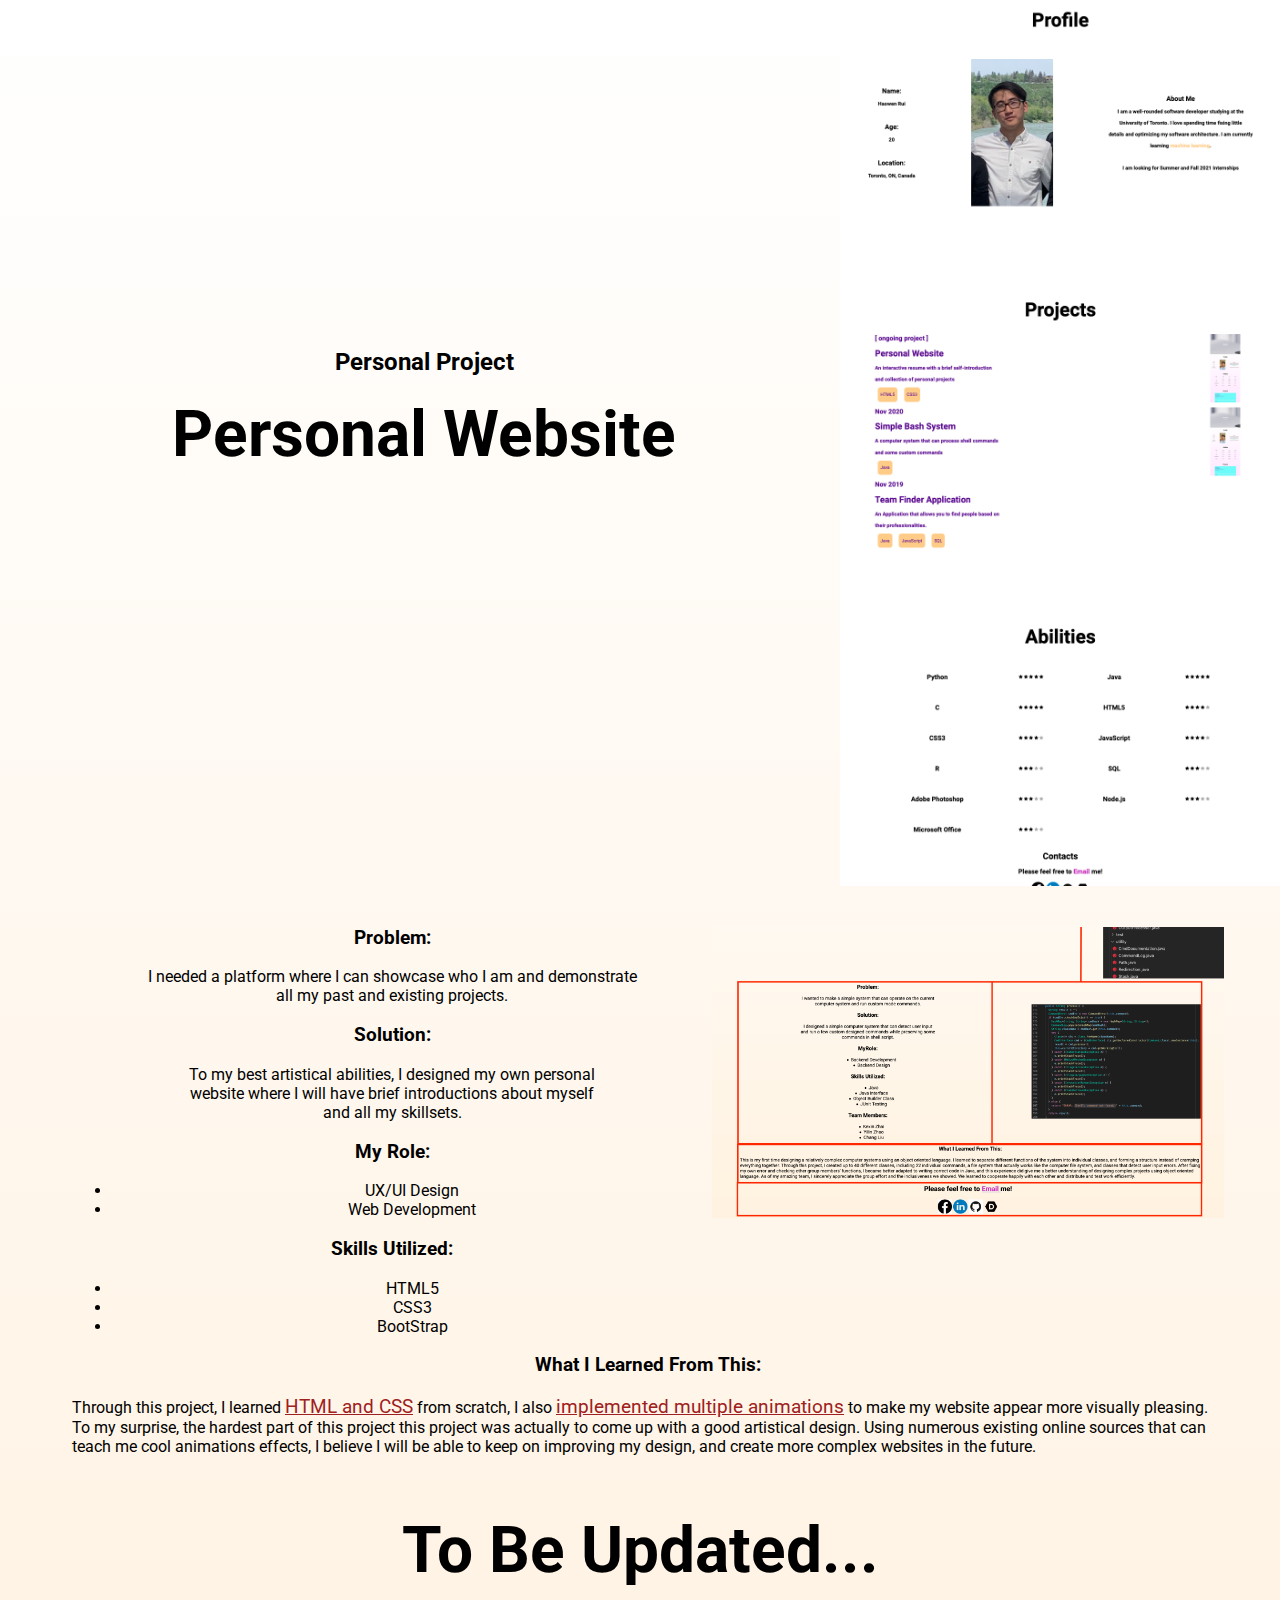
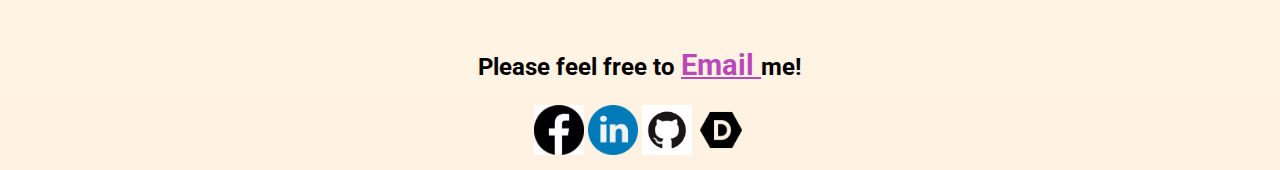
<file: Personal_Website/PersonalWebsite/PersonalWebsite.html>
<!DOCTYPE html>
<html>

<head>
    <title>Personal Website</title>
    <!--Google fonts-->
    <link href="https://fonts.googleapis.com/css2?family=Roboto:wght@400;700&display=swap" rel="stylesheet">
    <!--style sheet-->
    <link href="./styleWeb.css" type="text/css" rel="stylesheet">
</head>

<body>
    <div class="header">
        <img src="../FirstDesign.png" alt="">
        <div class="cap">
            <h2>Personal Project</h2>
            <h1></h1>
        </div>
    </div>
    <div class="content">
        <img src="./WebStructure.png" alt="">
        <div class="wordBlock1">
            <h3>Problem: </h3>
            <p>I needed a platform where I can showcase who I am and demonstrate </p>
            <p>all my past and existing projects.</p>
            <h3>Solution: </h3>
            <p>To my best artistical abilities, I designed my own personal </p>
            <p>website where I will have brief introductions about myself </p>
            <p>and all my skillsets. </p>
            <h3>My Role: </h3>
            <ul>
                <li>UX/UI Design</li>
                <li>Web Development</li>
            </ul>
            <h3>Skills Utilized: </h3>
            <ul>
                <li>HTML5</li>
                <li>CSS3</li>
                <li>BootStrap</li>
            </ul>
        </div>
        <div class="wordBlock2">
            <h3 style="text-align: center;">What I Learned From This: </h3>
            <p>
                Through this project, I learned <span>HTML and CSS</span> from scratch, I also <span>implemented multiple animations</span> to make my website appear more visually pleasing. To my surprise, the hardest part of this project this project
                was actually to come up with a good artistical design. Using numerous existing online sources that can teach me cool animations effects, I believe I will be able to keep on improving my design, and create more complex websites in the future.
            </p>
        </div>
    </div>
    <br>
    <div class="update">
        <h1> </h1>
    </div>
    <br>

    <footer id="contacts">
        <h2 style="text-align: center;">Please feel free to <a href="mailto: anson.rui@mail.utoronto.ca" target="_blank"><span style="font-weight: bold; color: rgb(185, 73, 185);">Email
                </span></a> me!</h2>
        <table class="contacts">
            <tr>
                <th>
                    <a href="https://www.facebook.com/anson.li.7921/" target="_blank"><img src="../facebook.png" alt=""></a>
                    <a href="https://www.linkedin.com/in/haowenruiprofile" target="_blank"><img src="../linkedin.png" alt=""></a>
                    <a href="https://github.com/hwr12138" target="_blank"><img src="../GitHub.png" alt=""></a>
                    <a href="https://devpost.com/anson7812?ref_content=user-portfolio&ref_feature=portfolio&ref_medium=global-nav" target="_blank"><img src="../dev-post.png" alt=""></a>
                </th>
            </tr>
        </table>
    </footer>
</body>

</html>
</file>
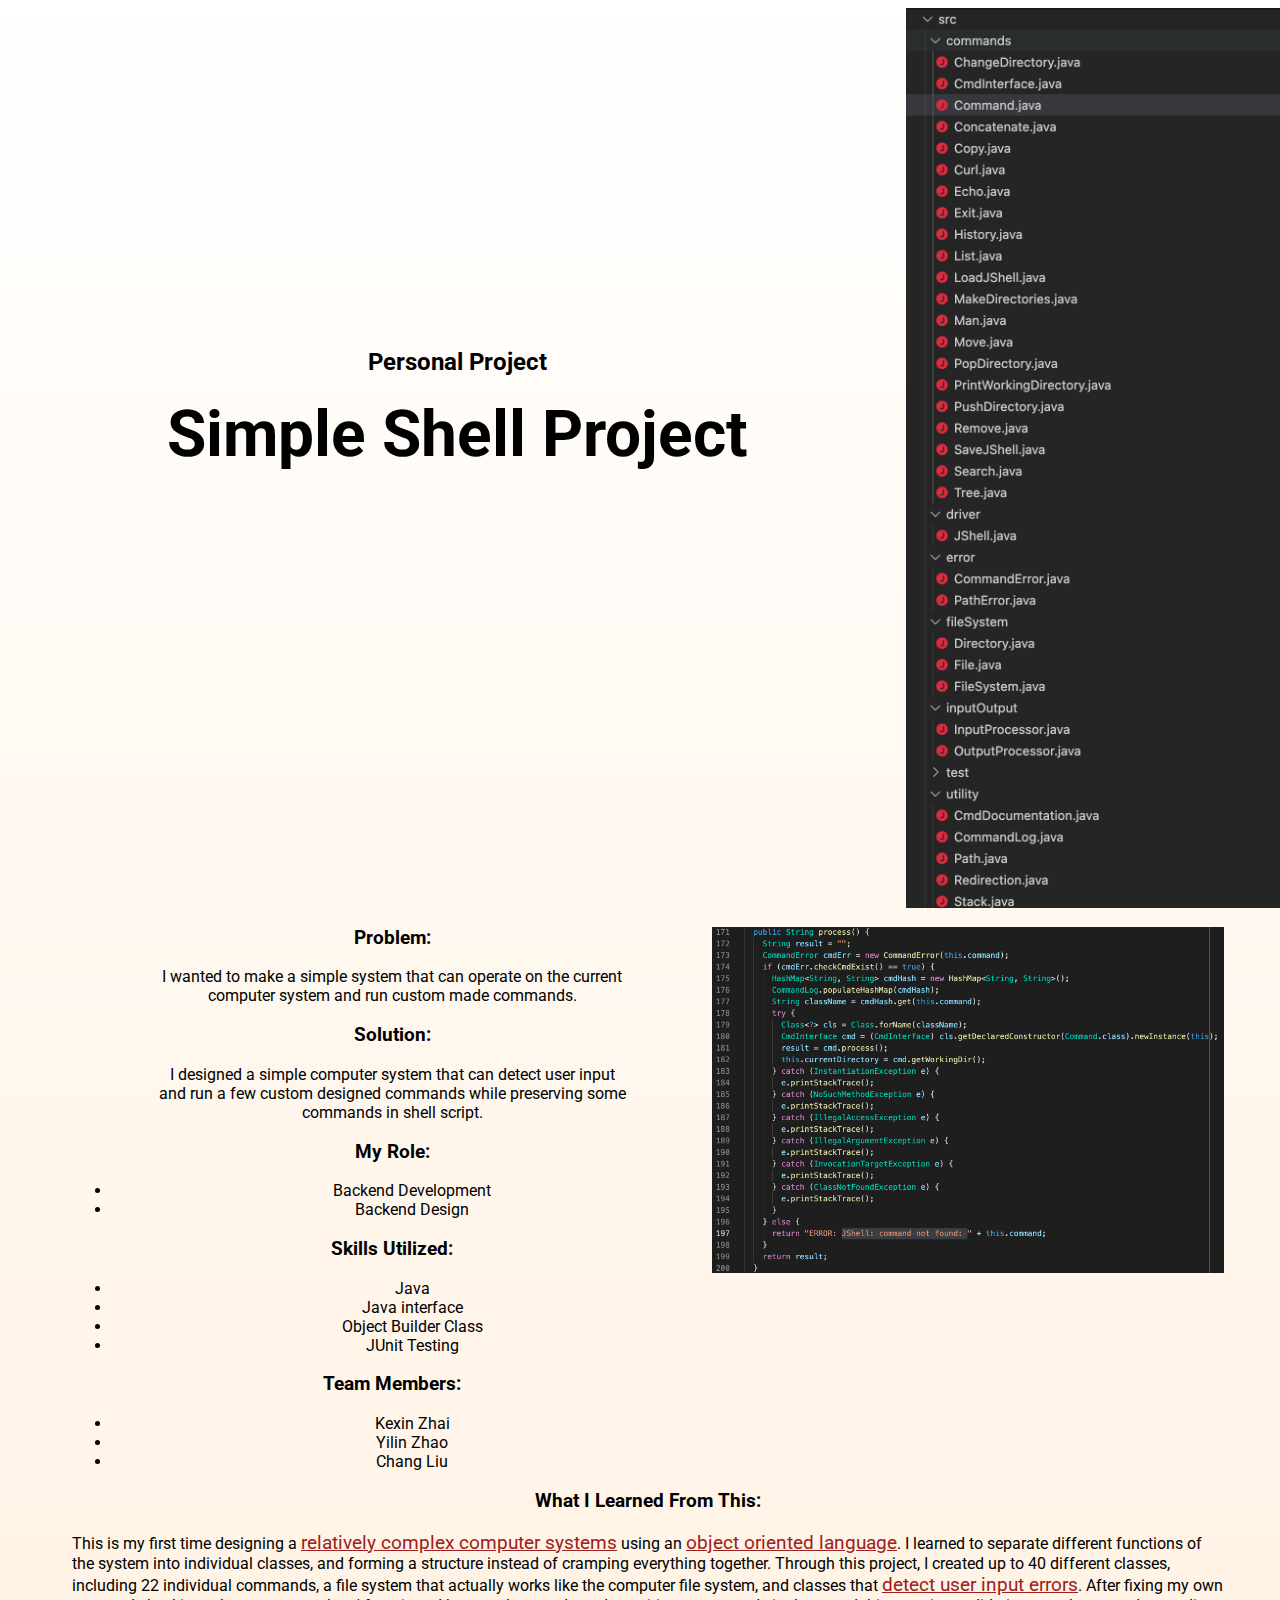
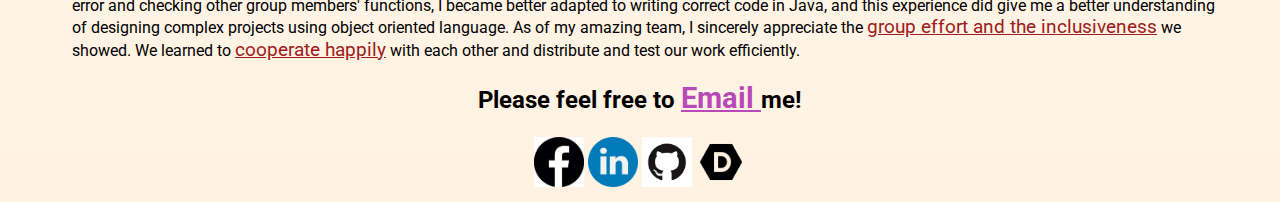
<file: Personal_Website/ShellSystem/SimpleShellSystem.html>
<!DOCTYPE html>
<html>

<head>
    <title>Simple Shell System</title>
    <!--Google fonts-->
    <link href="https://fonts.googleapis.com/css2?family=Roboto:wght@400;700&display=swap" rel="stylesheet">
    <!--style sheet-->
    <link href="./styleShell.css" type="text/css" rel="stylesheet">
</head>

<body>
    <div class="header">
        <img src="ShellClasses.png" alt="">
        <div class="cap">
            <h2>Personal Project</h2>
            <h1></h1>
        </div>
    </div>
    <div class="shellSystem">
        <img src="ShellFunc1.png" alt="">
        <div class="wordBlock1">
            <h3>Problem: </h3>
            <p>I wanted to make a simple system that can operate on the current </p>
            <p>computer system and run custom made commands.</p>
            <h3>Solution: </h3>
            <p>I designed a simple computer system that can detect user input </p>
            <p>and run a few custom designed commands while preserving some </p>
            <p>commands in shell script.</p>
            <h3>My Role: </h3>
            <ul>
                <li>Backend Development</li>
                <li>Backend Design</li>
            </ul>
            <h3>Skills Utilized: </h3>
            <ul>
                <li>Java</li>
                <li>Java interface</li>
                <li>Object Builder Class</li>
                <li>JUnit Testing</li>
            </ul>
            <h3>Team Members: </h3>
            <ul>
                <li>Kexin Zhai</li>
                <li>Yilin Zhao</li>
                <li>Chang Liu</li>
            </ul>
        </div>
        <div class="wordBlock2">
            <h3 style="text-align: center;">What I Learned From This: </h3>
            <p>
                This is my first time designing a <span>relatively complex computer systems</span> using an <span>object oriented language</span>. I learned to separate different functions of the system into individual classes, and forming a structure
                instead of cramping everything together. Through this project, I created up to 40 different classes, including 22 individual commands, a file system that actually works like the computer file system, and classes that <span>detect user input errors</span>.
                After fixing my own error and checking other group members' functions, I became better adapted to writing correct code in Java, and this experience did give me a better understanding of designing complex projects using object oriented
                language. As of my amazing team, I sincerely appreciate the <span>group effort and the inclusiveness</span> we showed. We learned to <span>cooperate happily</span> with each other and distribute and test our work efficiently.
            </p>
        </div>
    </div>

    <footer id="contacts">
        <h2 style="text-align: center;">Please feel free to <a href="mailto: anson.rui@mail.utoronto.ca" target="_blank"><span style="font-weight: bold; color: rgb(185, 73, 185);">Email
                </span></a> me!</h2>
        <table class="contacts">
            <tr>
                <th>
                    <a href="https://www.facebook.com/anson.li.7921/" target="_blank"><img src="../facebook.png" alt=""></a>
                    <a href="https://www.linkedin.com/in/haowenruiprofile" target="_blank"><img src="../linkedin.png" alt=""></a>
                    <a href="https://github.com/hwr12138" target="_blank"><img src="../GitHub.png" alt=""></a>
                    <a href="https://devpost.com/anson7812?ref_content=user-portfolio&ref_feature=portfolio&ref_medium=global-nav" target="_blank"><img src="../dev-post.png" alt=""></a>
                </th>
            </tr>
        </table>
    </footer>
</body>

</html>
</file>
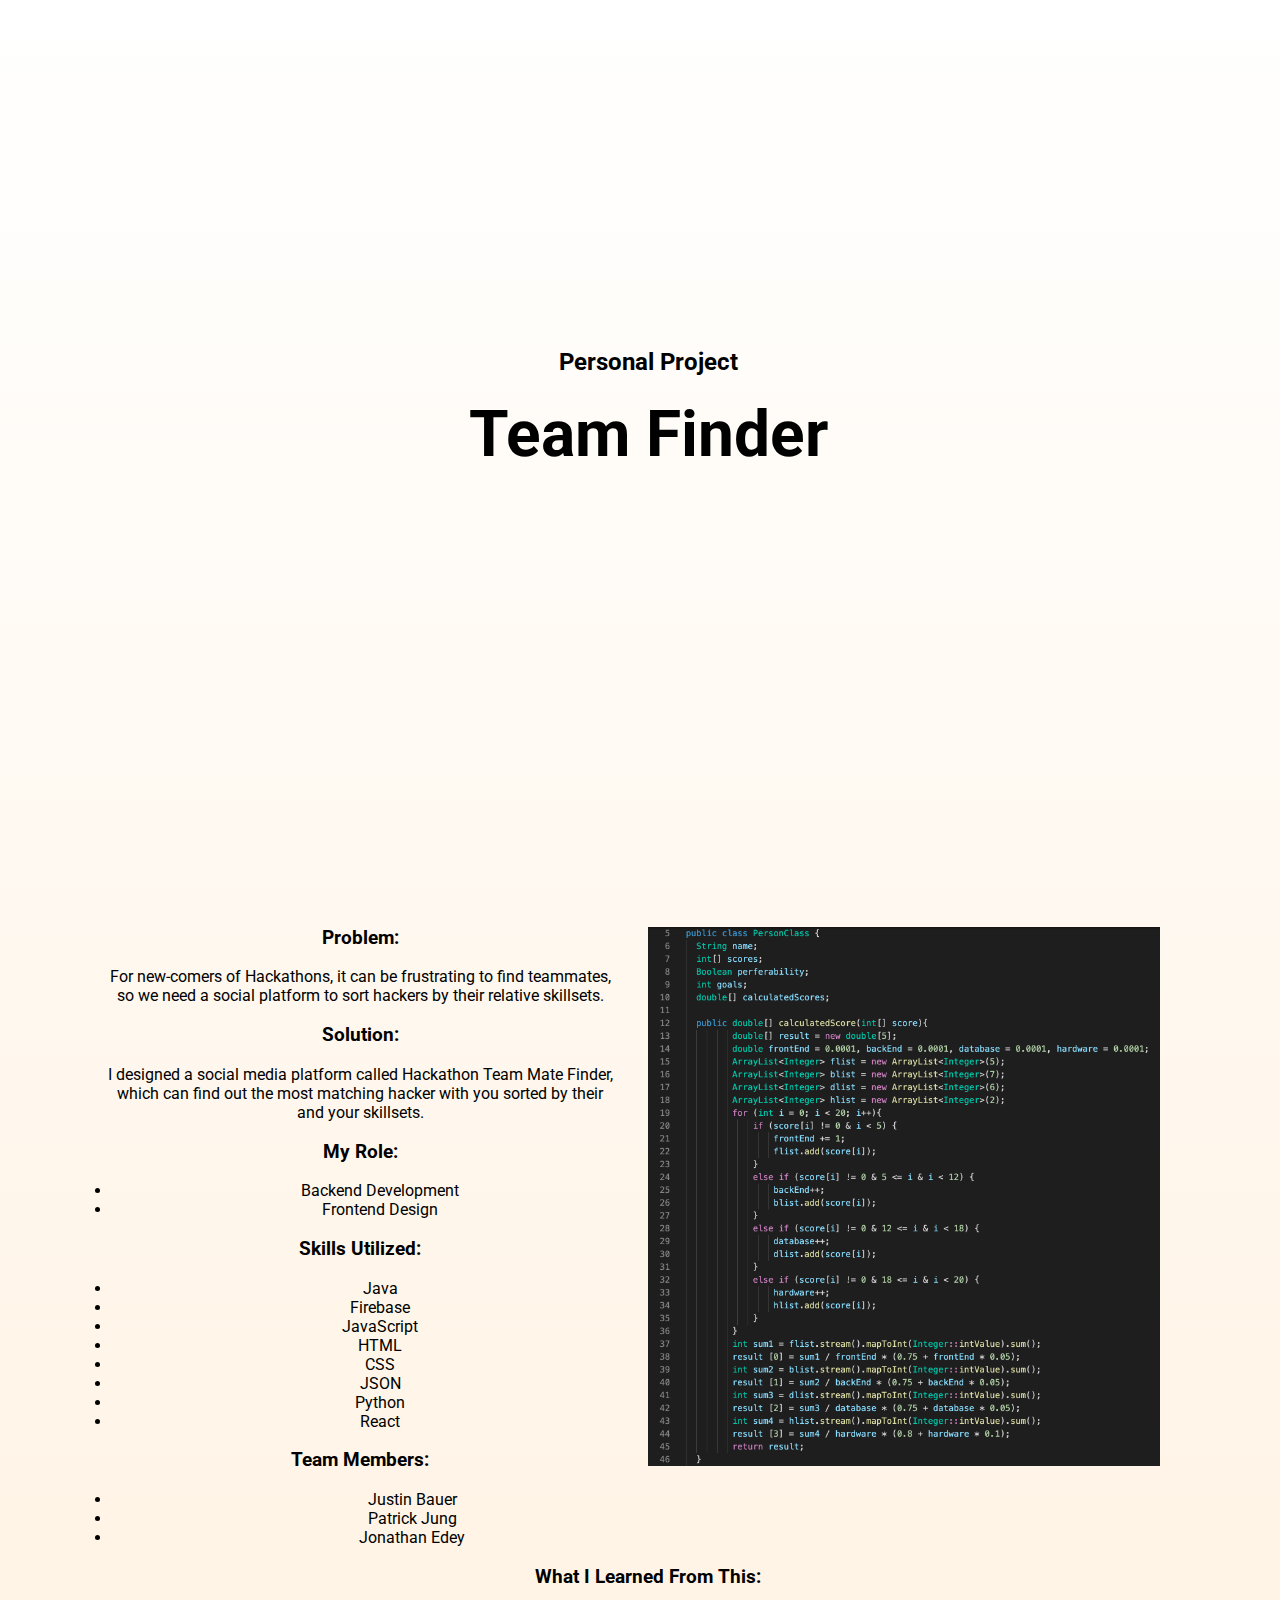
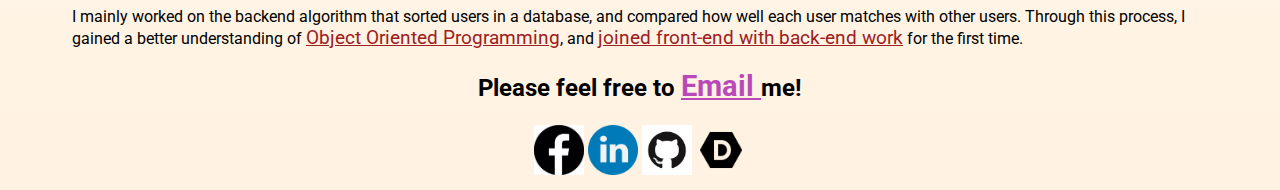
<file: Personal_Website/TeamFinder/TeamFinder.html>
<!DOCTYPE html>
<html>

<head>
    <title>Team Finder</title>
    <!--Google fonts-->
    <link href="https://fonts.googleapis.com/css2?family=Roboto:wght@400;700&display=swap" rel="stylesheet">
    <!--style sheet-->
    <link href="./styleFinder.css" type="text/css" rel="stylesheet">
</head>

<body>
    <div class="header">
        <div class="cap">
            <h2>Personal Project</h2>
            <h1></h1>
        </div>
    </div>
    <div class="shellSystem">
        <img src="Segment.png" alt="">
        <div class="wordBlock1">
            <h3>Problem: </h3>
            <p>For new-comers of Hackathons, it can be frustrating to find teammates, </p>
            <p>so we need a social platform to sort hackers by their relative skillsets.</p>
            <h3>Solution: </h3>
            <p>I designed a social media platform called Hackathon Team Mate Finder, </p>
            <p>which can find out the most matching hacker with you sorted by their </p>
            <p>and your skillsets. </p>
            <h3>My Role: </h3>
            <ul>
                <li>Backend Development</li>
                <li>Frontend Design</li>
            </ul>
            <h3>Skills Utilized: </h3>
            <ul>
                <li>Java</li>
                <li>Firebase</li>
                <li>JavaScript</li>
                <li>HTML</li>
                <li>CSS</li>
                <li>JSON</li>
                <li>Python</li>
                <li>React</li>
            </ul>
            <h3>Team Members: </h3>
            <ul>
                <li>Justin Bauer</li>
                <li>Patrick Jung</li>
                <li>Jonathan Edey</li>
            </ul>
        </div>
        <div class="wordBlock2">
            <h3 style="text-align: center;">What I Learned From This: </h3>
            <p>
                I mainly worked on the backend algorithm that sorted users in a database, and compared how well each user matches with other users. Through this process, I gained a better understanding of <span>Object Oriented Programming</span>, and
                <span>joined front-end with back-end work</span> for the first time.
            </p>
        </div>
    </div>

    <footer id="contacts">
        <h2 style="text-align: center;">Please feel free to <a href="mailto: anson.rui@mail.utoronto.ca" target="_blank"><span style="font-weight: bold; color: rgb(185, 73, 185);">Email
                </span></a> me!</h2>
        <table class="contacts">
            <tr>
                <th>
                    <a href="https://www.facebook.com/anson.li.7921/" target="_blank"><img src="../facebook.png" alt=""></a>
                    <a href="https://www.linkedin.com/in/haowenruiprofile" target="_blank"><img src="../linkedin.png" alt=""></a>
                    <a href="https://github.com/hwr12138" target="_blank"><img src="../GitHub.png" alt=""></a>
                    <a href="https://devpost.com/anson7812?ref_content=user-portfolio&ref_feature=portfolio&ref_medium=global-nav" target="_blank"><img src="../dev-post.png" alt=""></a>
                </th>
            </tr>
        </table>
    </footer>
</body>

</html>
</file>
<file: Personal_Website/PersonalWebsite/styleWeb.css>
body {
    font-family: 'Roboto', sans-serif;
    background: linear-gradient(white, rgb(255, 242, 226));
}

.header {
    height: 100vh;
    width: 100vw;
    text-align: center;
    vertical-align: middle;
    padding-top: 0%;
}

.header img {
    float: right;
    max-width: 35vw;
    max-height: 100vh;
}

.cap {
    padding-top: 25%;
}

.cap h1::before {
    content: "Personal Website";
    font-size: 200%;
    animation-name: fade;
    animation-duration: 5s;
    animation-iteration-count: one;
}

@keyframes fade {
    0% {
        opacity: 0%;
    }
    100% {
        opacity: 100%;
    }
}

.content {
    width: 100vw;
}

.content img {
    max-width: 40vw;
    float: right;
    padding-right: 5%;
}

.wordBlock1 {
    width: 50%;
    padding: 0px 5%;
    text-align: center;
}

.wordBlock1 p {
    margin: 0px;
}

.wordBlock2 {
    padding: 0px 5%;
}

span {
    color: rgb(158, 32, 32);
    text-decoration: underline;
    font-size: larger;
}

.update {
    text-align: center;
}

.update h1::before {
    content: "To Be Updated...";
    font-size: 200%;
    animation-name: f;
    animation-duration: 5s;
    animation-iteration-count: infinite;
}

@keyframes f {
    0% {
        content: "To Be Updated";
    }
    10% {
        content: "To Be Updated.";
    }
    20% {
        content: "To Be Updated..";
    }
    30% {
        content: "To Be Updated...";
    }
}

.contacts {
    margin-left: auto;
    margin-right: auto;
}

.contacts img {
    max-width: 50px;
    max-height: 50px;
}
</file>
<file: Personal_Website/ShellSystem/styleShell.css>
body {
    font-family: 'Roboto', sans-serif;
    background: linear-gradient(white, rgb(255, 242, 226));
}

.header {
    height: 100vh;
    width: 100vw;
    text-align: center;
    vertical-align: middle;
    padding-top: 0%;
}

.header img {
    float: right;
    max-width: 35vw;
    max-height: 100vh;
}

.cap {
    padding-top: 25%;
}

.cap h1::before {
    content: "Simple Shell Project";
    font-size: 200%;
    animation-name: fade;
    animation-duration: 5s;
    animation-iteration-count: one;
}

@keyframes fade {
    0% {
        opacity: 0%;
    }
    100% {
        opacity: 100%;
    }
}

.shellSystem {
    width: 100vw;
}

.shellSystem img {
    max-width: 40vw;
    float: right;
    padding-right: 5%;
}

.wordBlock1 {
    width: 50%;
    padding: 0px 5%;
    text-align: center;
}

.wordBlock1 p {
    margin: 0px;
}

span {
    color: rgb(158, 32, 32);
    text-decoration: underline;
    font-size: larger;
}

.wordBlock2 {
    padding: 0px 5%;
}

.contacts {
    margin-left: auto;
    margin-right: auto;
}

.contacts img {
    max-width: 50px;
    max-height: 50px;
}
</file>
<file: Personal_Website/TeamFinder/styleFinder.css>
body {
    font-family: 'Roboto', sans-serif;
    background: linear-gradient(white, rgb(255, 242, 226));
}

.header {
    height: 100vh;
    width: 100vw;
    text-align: center;
    vertical-align: middle;
    padding-top: 0%;
}

.header img {
    float: right;
    max-width: 35vw;
    max-height: 100vh;
}

.cap {
    padding-top: 25%;
}

.cap h1::before {
    content: "Team Finder";
    font-size: 200%;
    animation-name: fade;
    animation-duration: 5s;
    animation-iteration-count: one;
}

@keyframes fade {
    0% {
        opacity: 0%;
    }
    100% {
        opacity: 100%;
    }
}

.shellSystem {
    width: 100vw;
}

.shellSystem img {
    max-width: 40vw;
    float: right;
    padding-right: 10%;
}

.wordBlock1 {
    width: 50%;
    padding: 0px 5%;
    text-align: center;
}

.wordBlock1 p {
    margin: 0px;
}

span {
    color: rgb(158, 32, 32);
    text-decoration: underline;
    font-size: larger;
}

.wordBlock2 {
    padding: 0px 5%;
}

.contacts {
    margin-left: auto;
    margin-right: auto;
}

.contacts img {
    max-width: 50px;
    max-height: 50px;
}
</file>
